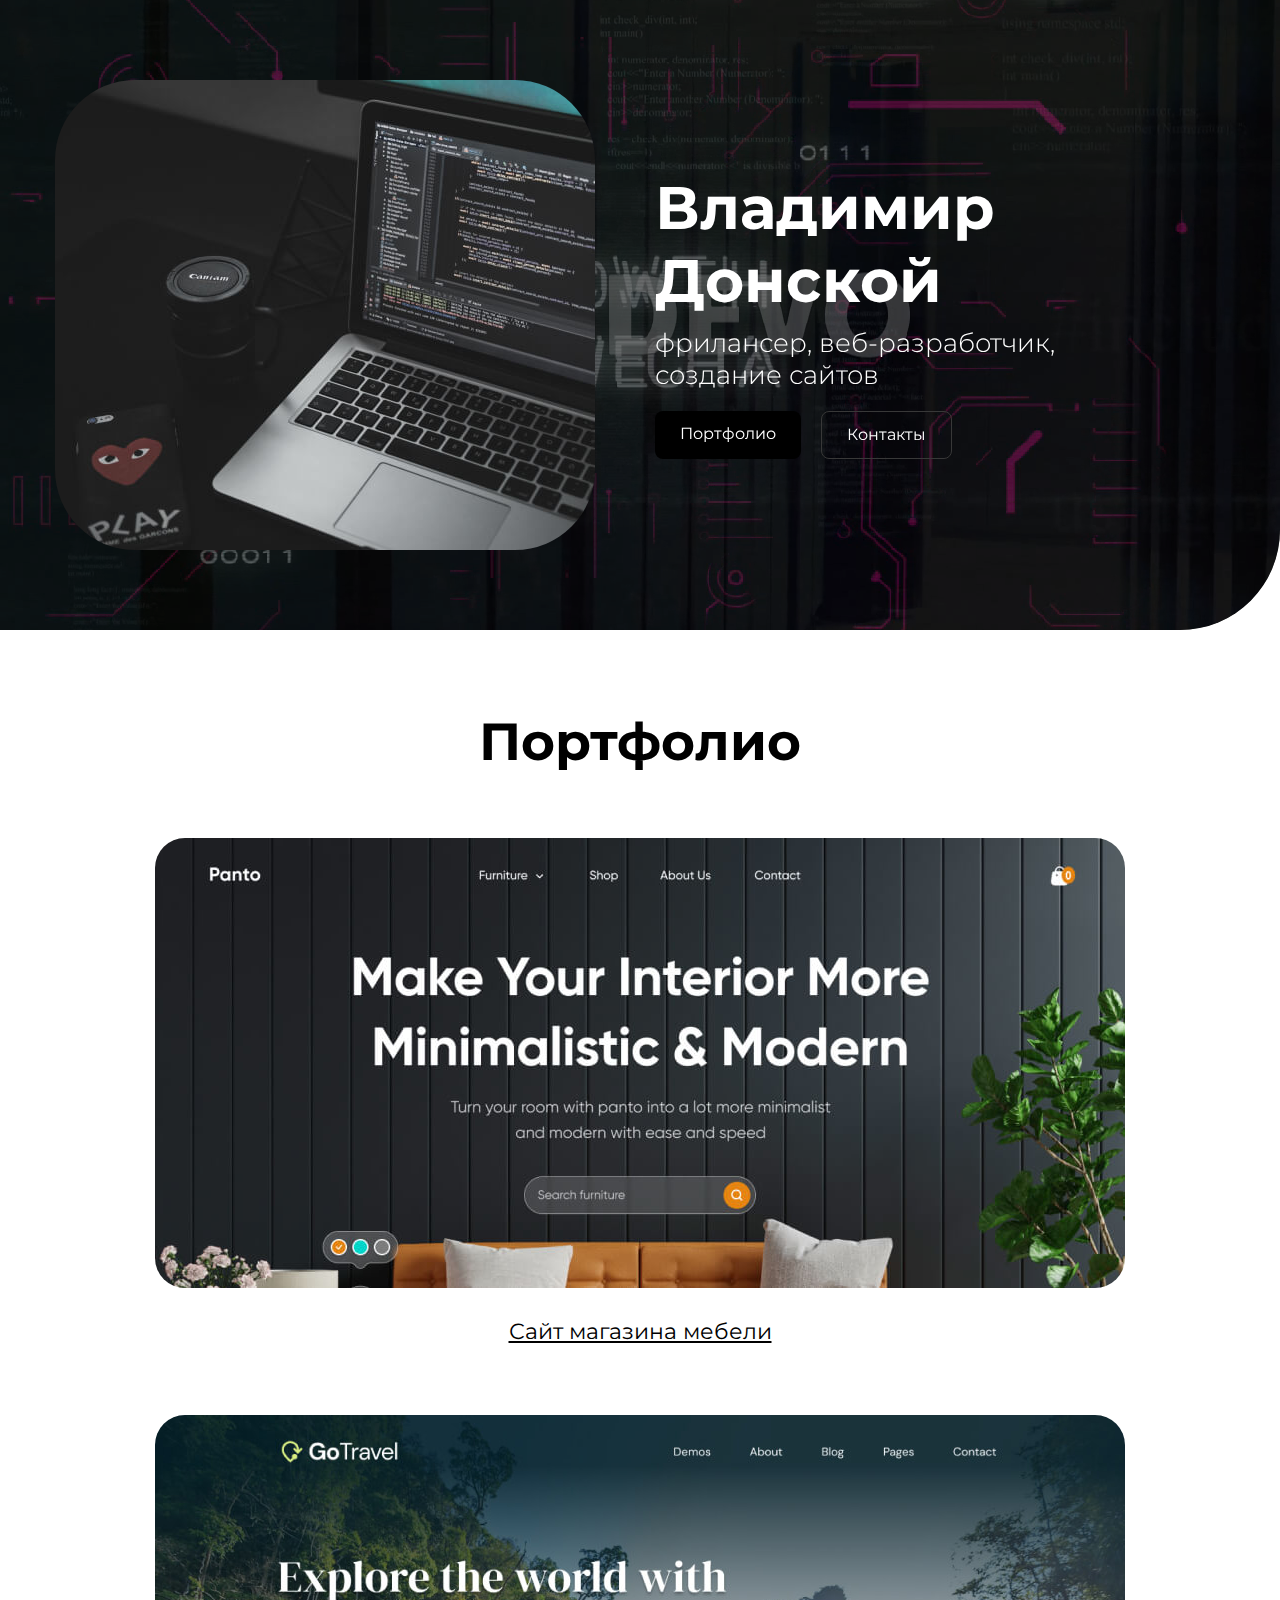
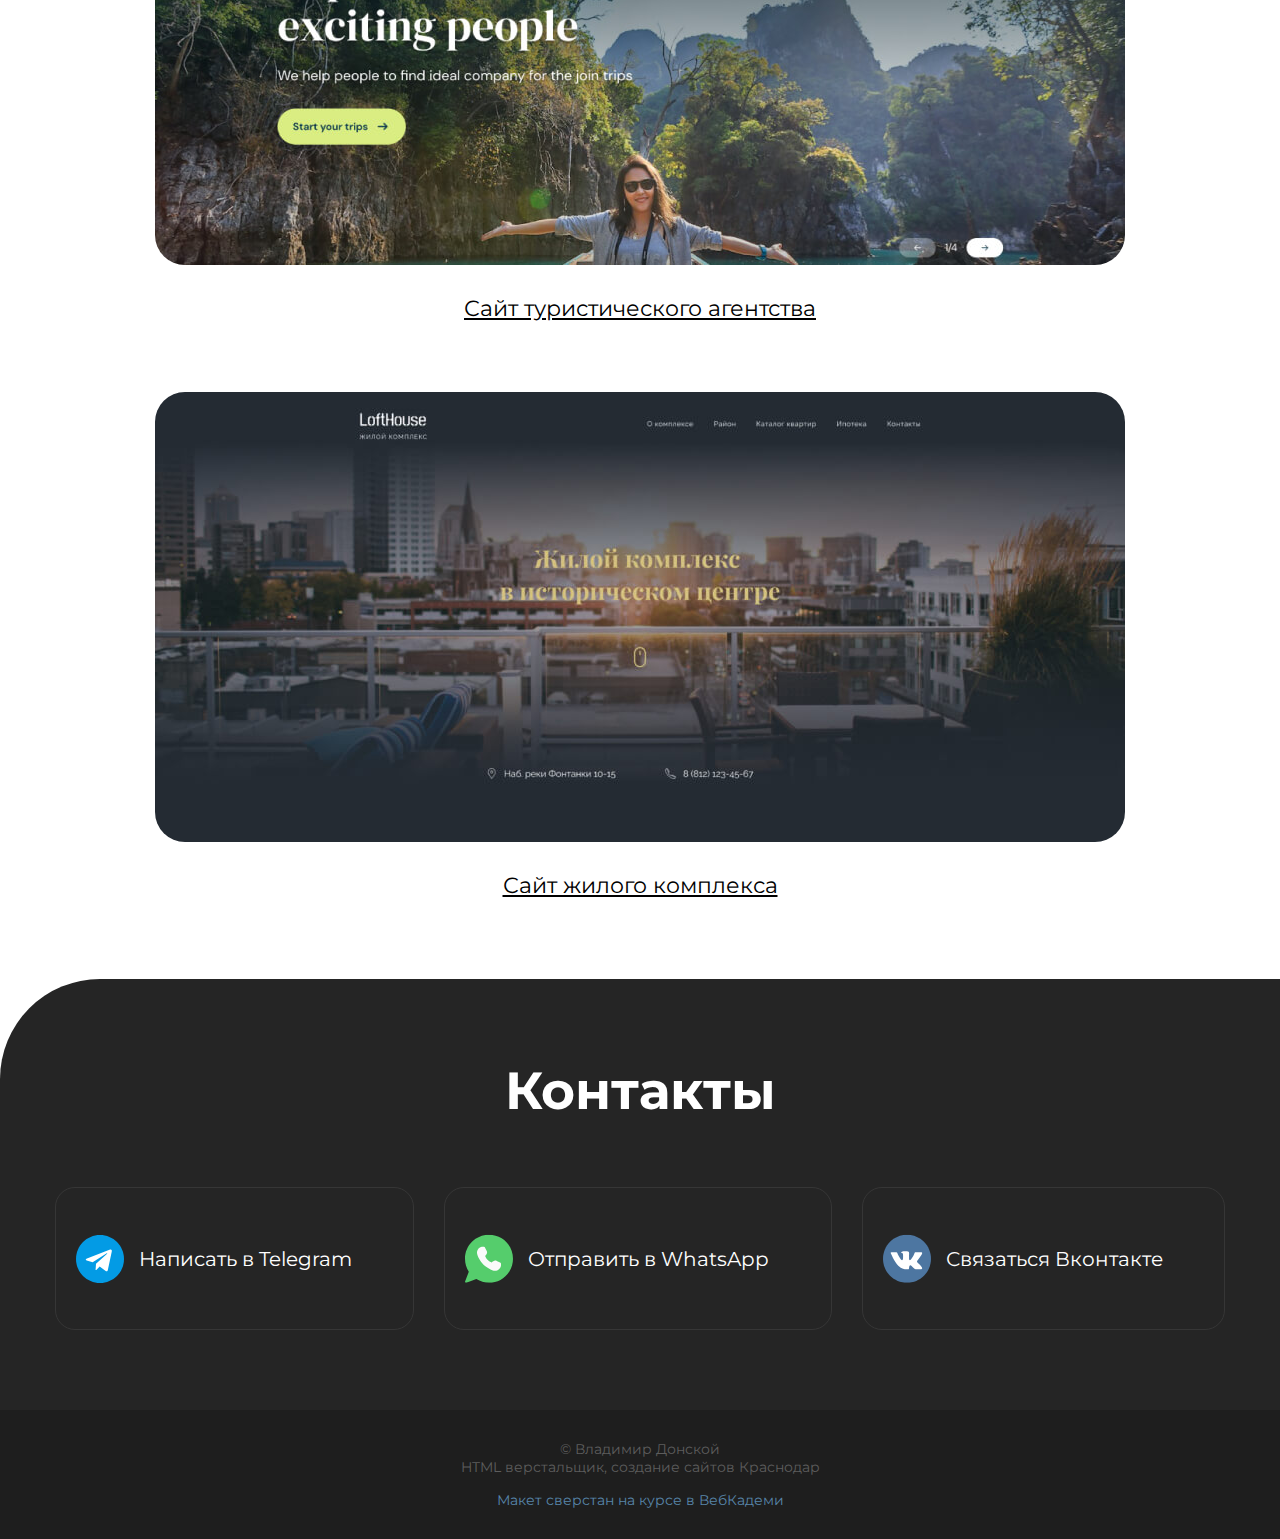
<file: index.html>
<!DOCTYPE html>
<html lang="ru">
    <head>
        <meta charset="UTF-8" />
        <meta name="viewport" content="width=device-width, initial-scale=1.0" />
        <title>Portfolio</title>
        <link rel="stylesheet" href="./css/reset.css" />
        <link rel="stylesheet" href="./css/main.css" />
        <link rel="stylesheet" href="./css/media.css" />

        <link
            rel="icon"
            type="image/x-icon"
            href="./img/favicons/favicon.svg"
        />
        <link
            rel="apple-touch-icon"
            sizes="180x180"
            href="./img/favicons/apple-touch-icon.png"
        />
    </head>
    <body>
        <header class="header">
            <div class="container">
                <div class="header-row">
                    <img
                        src="./img/photo.jpg"
                        srcset="./img/photo@2x.jpg 2x"
                        alt="Photo"
                        class="header-img"
                    />
                    <div class="header-desc">
                        <h1 class="header-title">Владимир Донской</h1>
                        <p class="header-text">
                            фрилансер, веб-разработчик,<br />
                            создание сайтов
                        </p>
                        <div class="header-btns">
                            <a href="#portfolio" class="btn">Портфолио</a>
                            <a href="#contacts" class="btn-outline">Контакты</a>
                        </div>
                    </div>
                </div>
            </div>
            <video class="header-video" autoplay muted loop>
                <source
                    type="video/mp4"
                    src="./img/video/ha4292207_4137081.mov"
                />
            </video>
        </header>

        <main>
            <section class="portfolio" id="portfolio">
                <div class="container">
                    <h2 class="portfolio-title">Портфолио</h2>
                    <div class="projects">
                        <article class="project">
                            <a href="./panto.html"
                                ><img
                                    src="./img/portfolio/project-01.jpg"
                                    srcset="
                                        ./img/portfolio/project-01@2x.jpg 2x
                                    "
                                    alt="Сайт магазина мебели"
                                    class="project-img"
                            /></a>

                            <h3 class="project-title">
                                <a href="./panto.html">Сайт магазина мебели</a>
                            </h3>
                        </article>

                        <article class="project">
                            <a href="./gotravel.html"
                                ><img
                                    src="./img/portfolio/project-02.jpg"
                                    srcset="
                                        ./img/portfolio/project-02@2x.jpg 2x
                                    "
                                    alt="Сайт туристического агентства"
                                    class="project-img"
                            /></a>

                            <h3 class="project-title">
                                <a href="./gotravel.html"
                                    >Сайт туристического агентства</a
                                >
                            </h3>
                        </article>

                        <article class="project">
                            <a href="./lofthouse.html"
                                ><img
                                    src="./img/portfolio/project-03.jpg"
                                    srcset="
                                        ./img/portfolio/project-03@2x.jpg 2x
                                    "
                                    alt="Сайт жилого комплекса"
                                    class="project-img"
                            /></a>

                            <h3 class="project-title">
                                <a href="./lofthouse.html"
                                    >Сайт жилого комплекса</a
                                >
                            </h3>
                        </article>
                    </div>
                </div>
            </section>

            <section class="contacts" id="contacts">
                <div class="container">
                    <h2 class="contacts-title">Контакты</h2>

                    <div class="messangers">
                        <a
                            href="https://t.me/youraccountname"
                            target="_blank"
                            class="messanger"
                        >
                            <img
                                src="./img/icons/telegram.svg"
                                alt="Telegram"
                            />
                            Написать в Telegram</a
                        >

                        <a
                            href="https://wa.me/79051234567"
                            target="_blank"
                            class="messanger"
                        >
                            <img
                                src="./img/icons/whatsapp.svg"
                                alt="WhatsApp"
                            />
                            Отправить в WhatsApp</a
                        >

                        <a
                            href="https://vk.me/youraccountname"
                            target="_blank"
                            class="messanger"
                        >
                            <img src="./img/icons/vk.svg" alt="Вконтакте" />
                            Связаться Вконтакте</a
                        >
                    </div>
                </div>
            </section>
        </main>

        <footer class="footer">
            <div class="container">
                <div class="footer-inner">
                    <p>
                        © Владимир Донской <br />HTML верстальщик, создание
                        сайтов Краснодар
                    </p>

                    <p>
                        <a href="https://webcademy.ru/" target="_blank"
                            >Макет сверстан на курсе в ВебКадеми</a
                        >
                    </p>
                </div>
            </div>
        </footer>
    </body>
</html>
</file>
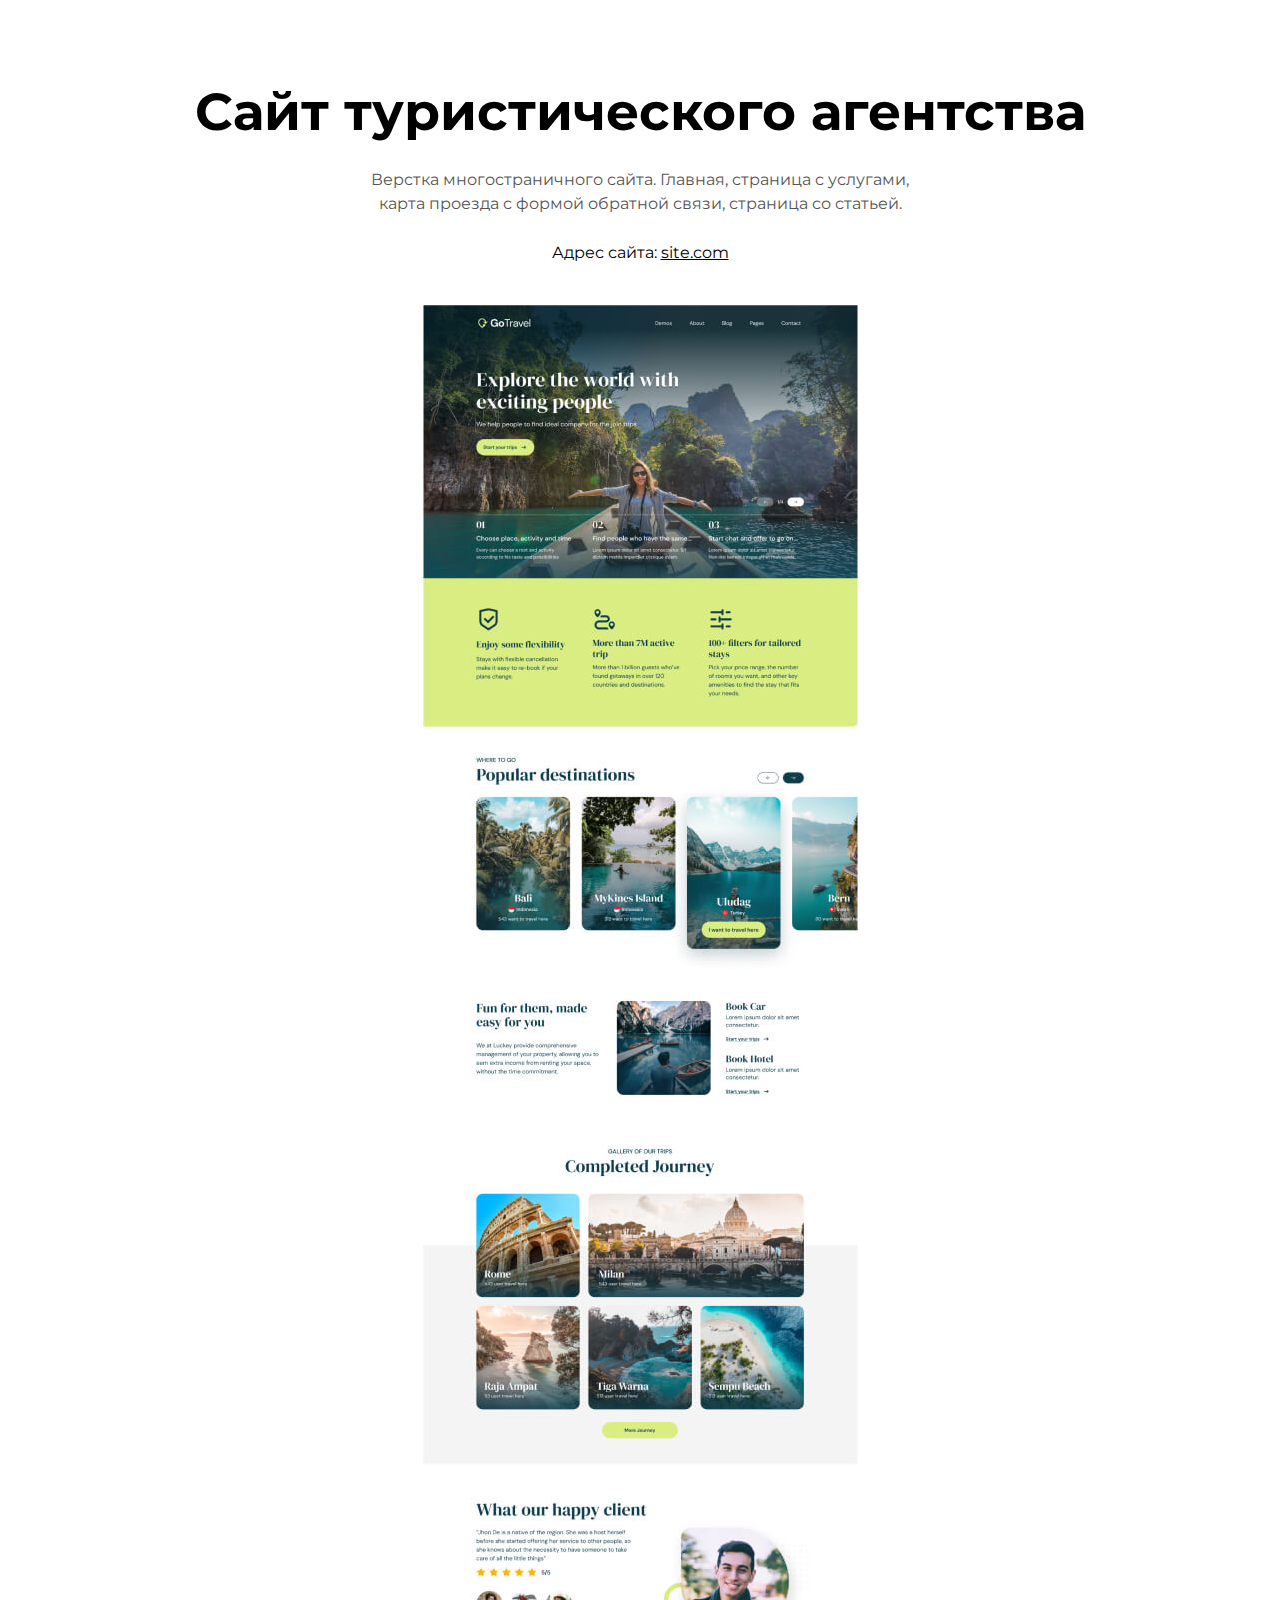
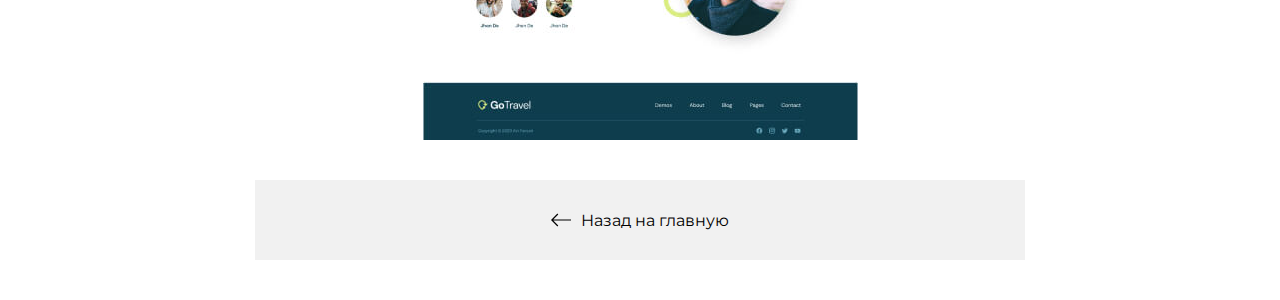
<file: gotravel.html>
<!DOCTYPE html>
<html lang="ru">
    <head>
        <meta charset="UTF-8" />
        <meta name="viewport" content="width=device-width, initial-scale=1.0" />
        <title>Сайт туристического агентства</title>
        <link rel="stylesheet" href="./css/reset.css" />
        <link rel="stylesheet" href="./css/main.css" />
        <link rel="stylesheet" href="./css/media.css" />

        <link
            rel="icon"
            type="image/x-icon"
            href="./img/favicons/favicon.svg"
        />
        <link
            rel="apple-touch-icon"
            sizes="180x180"
            href="./img/favicons/apple-touch-icon.png"
        />
    </head>
    <body>
        <article class="inner-page">
            <div class="container">
                <div class="inner-page-details">
                    <h1 class="inner-page-title">
                        Сайт туристического агентства
                    </h1>
                    <div class="inner-page-text">
                        <p>
                            Верстка многостраничного сайта. Главная, страница с
                            услугами, карта проезда с формой обратной связи,
                            страница со статьей.
                        </p>
                        <p class="inner-page-link">
                            Адрес сайта:
                            <a href="#!" target="_blank">site.com</a>
                        </p>
                    </div>
                </div>
                <img
                    class="inner-page-img"
                    src="./img/projects/project-go-travel.jpg"
                    srcset="./img/projects/project-go-travel@2x.jpg 2x"
                    alt="Сайт туристического агентства"
                />

                <a href="./index.html" class="inner-page-backlink">
                    <img src="./img/icons/arrow-left.svg" alt="Go back" />
                    Назад на главную</a
                >
            </div>
        </article>
    </body>
</html>
</file>
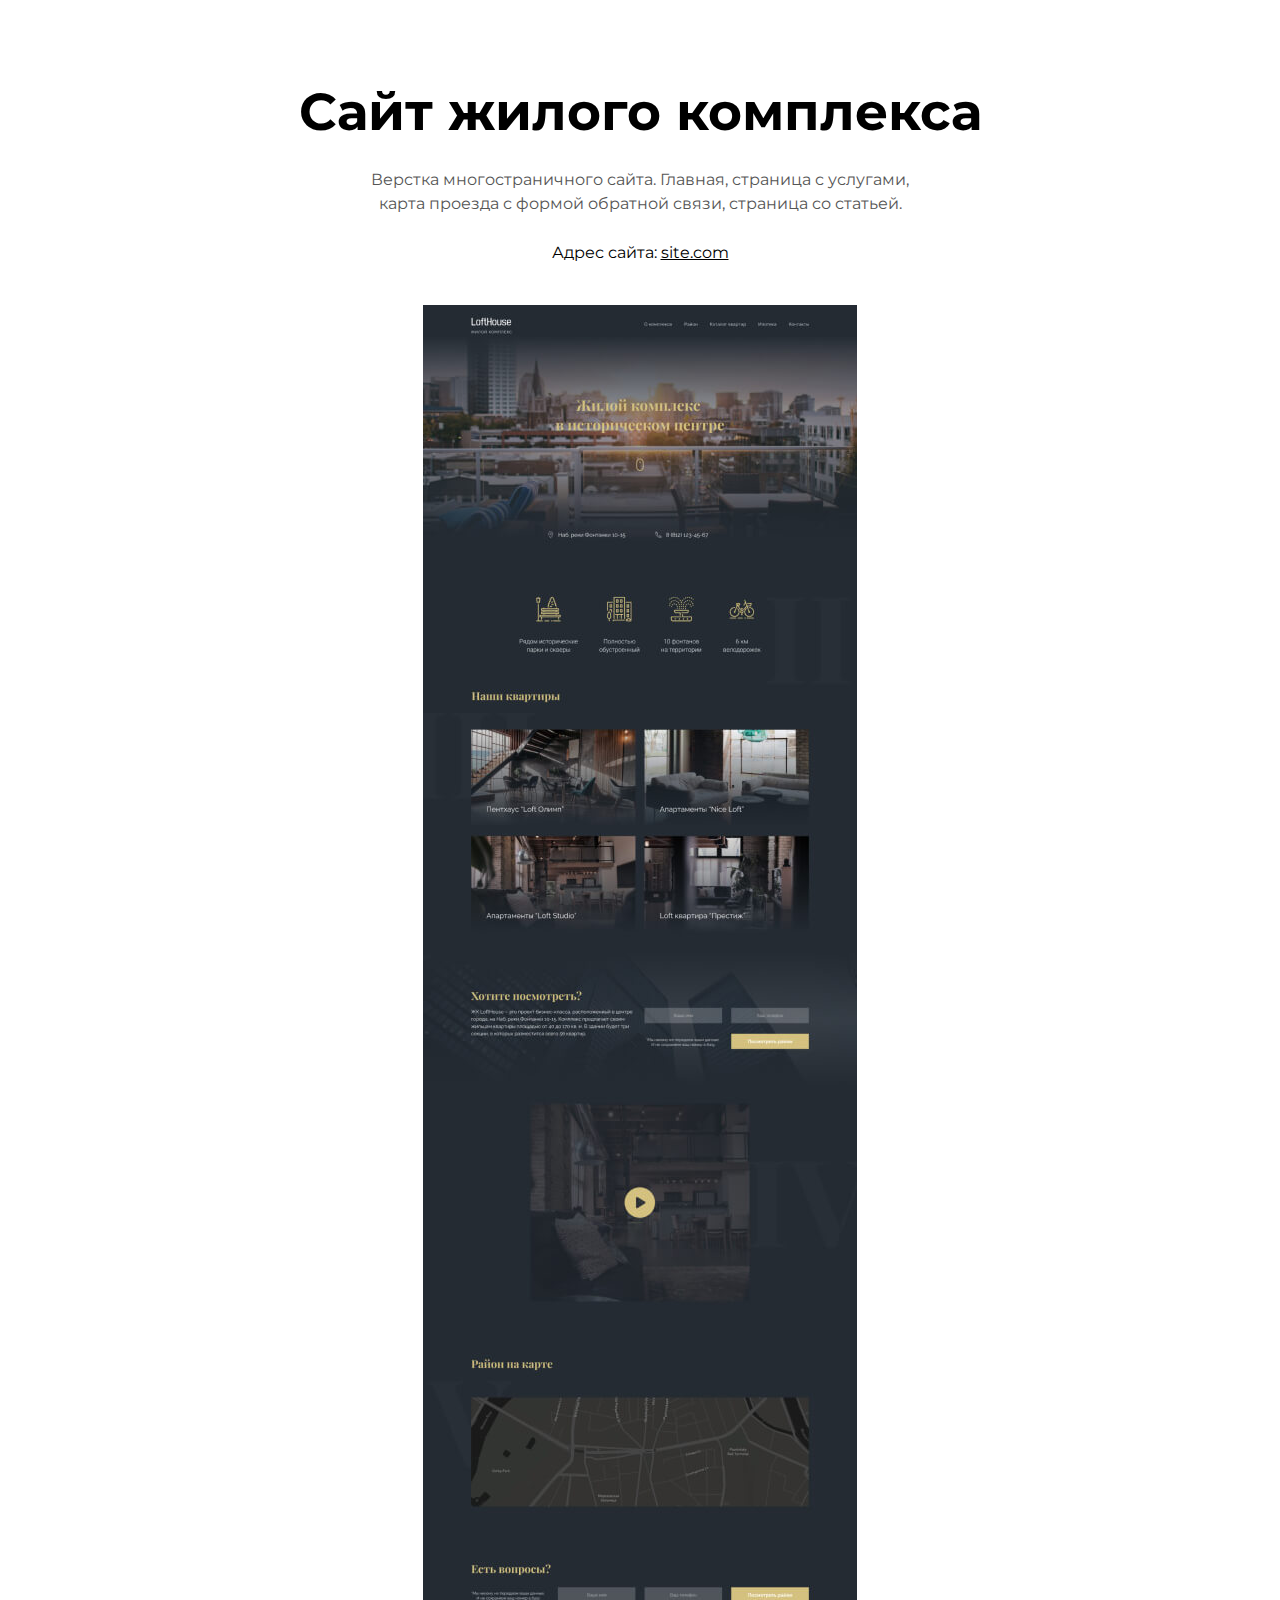
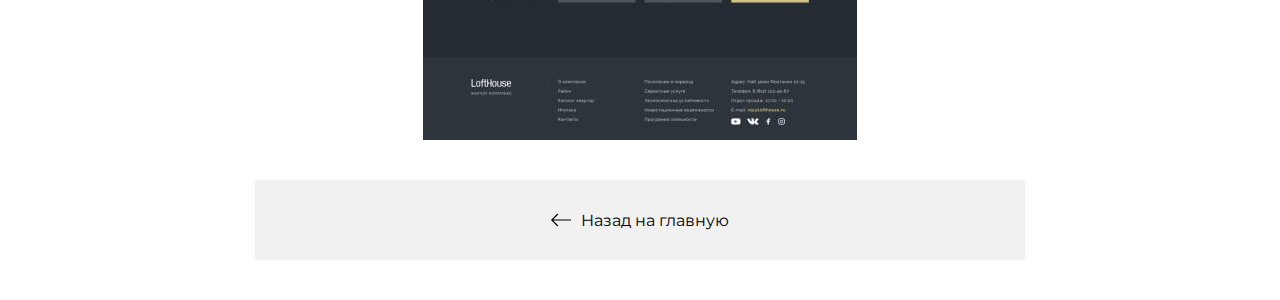
<file: lofthouse.html>
<!DOCTYPE html>
<html lang="ru">
    <head>
        <meta charset="UTF-8" />
        <meta name="viewport" content="width=device-width, initial-scale=1.0" />
        <title>Сайт жилого комплекса</title>
        <link rel="stylesheet" href="./css/reset.css" />
        <link rel="stylesheet" href="./css/main.css" />
        <link rel="stylesheet" href="./css/media.css" />

        <link
            rel="icon"
            type="image/x-icon"
            href="./img/favicons/favicon.svg"
        />
        <link
            rel="apple-touch-icon"
            sizes="180x180"
            href="./img/favicons/apple-touch-icon.png"
        />
    </head>
    <body>
        <article class="inner-page">
            <div class="container">
                <div class="inner-page-details">
                    <h1 class="inner-page-title">Сайт жилого комплекса</h1>
                    <div class="inner-page-text">
                        <p>
                            Верстка многостраничного сайта. Главная, страница с
                            услугами, карта проезда с формой обратной связи,
                            страница со статьей.
                        </p>
                        <p class="inner-page-link">
                            Адрес сайта:
                            <a href="#!" target="_blank">site.com</a>
                        </p>
                    </div>
                </div>
                <img
                    class="inner-page-img"
                    src="./img/projects/project-lofthouse.jpg"
                    srcset="./img/projects/project-lofthouse@2x.jpg 2x"
                    alt="Сайт жилого комплекса"
                />

                <a href="./index.html" class="inner-page-backlink">
                    <img src="./img/icons/arrow-left.svg" alt="Go back" />
                    Назад на главную</a
                >
            </div>
        </article>
    </body>
</html>
</file>
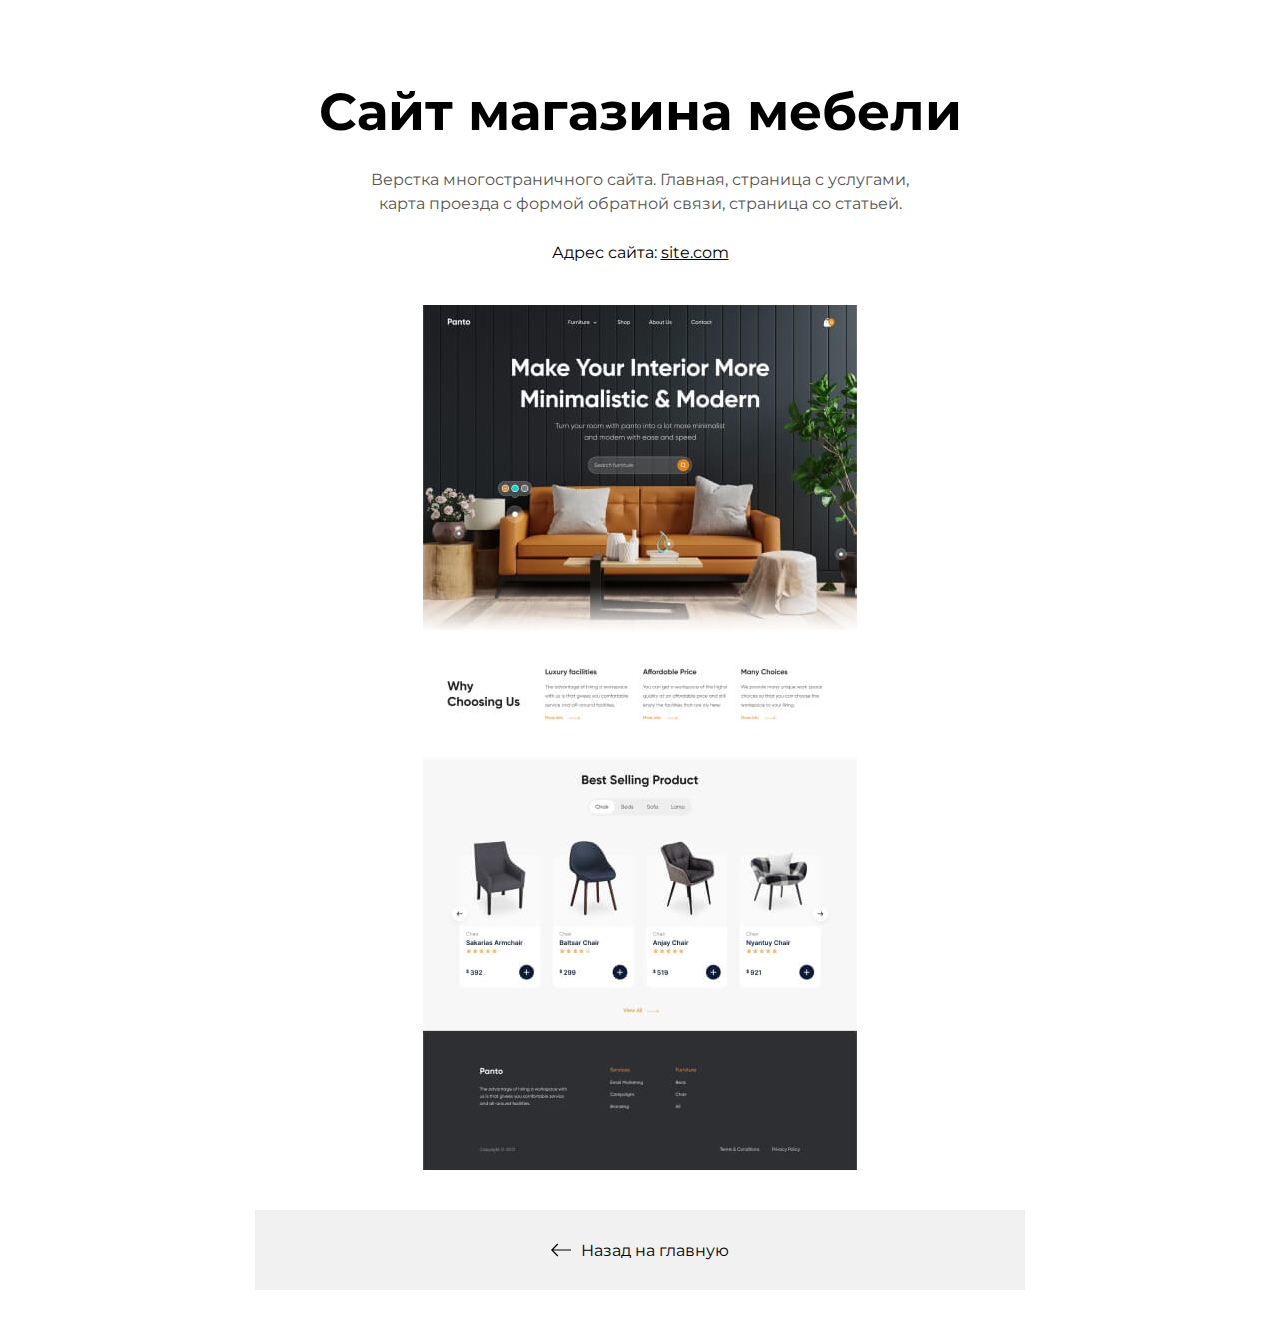
<file: panto.html>
<!DOCTYPE html>
<html lang="ru">
    <head>
        <meta charset="UTF-8" />
        <meta name="viewport" content="width=device-width, initial-scale=1.0" />
        <title>Сайт магазина мебели</title>
        <link rel="stylesheet" href="./css/reset.css" />
        <link rel="stylesheet" href="./css/main.css" />
        <link rel="stylesheet" href="./css/media.css" />

        <link
            rel="icon"
            type="image/x-icon"
            href="./img/favicons/favicon.svg"
        />
        <link
            rel="apple-touch-icon"
            sizes="180x180"
            href="./img/favicons/apple-touch-icon.png"
        />
    </head>
    <body>
        <article class="inner-page">
            <div class="container">
                <div class="inner-page-details">
                    <h1 class="inner-page-title">Сайт магазина мебели</h1>
                    <div class="inner-page-text">
                        <p>
                            Верстка многостраничного сайта. Главная, страница с
                            услугами, карта проезда с формой обратной связи,
                            страница со статьей.
                        </p>
                        <p class="inner-page-link">
                            Адрес сайта:
                            <a href="#!" target="_blank">site.com</a>
                        </p>
                    </div>
                </div>
                <img
                    class="inner-page-img"
                    src="./img/projects/project-panto-full.jpg"
                    srcset="./img/projects/project-panto-full@2x.jpg 2x"
                    alt="Сайт магазина мебели"
                />

                <a href="./index.html" class="inner-page-backlink">
                    <img src="./img/icons/arrow-left.svg" alt="Go back" />
                    Назад на главную</a
                >
            </div>
        </article>
    </body>
</html>
</file>
<file: css/main.css>
@import url('https://fonts.googleapis.com/css2?family=Montserrat:ital,wght@0,100..900;1,100..900&display=swap');

/* Base */

html {
    scroll-behavior: smooth;
}

body {
    font-family: 'Montserrat', sans-serif;
    font-optical-sizing: auto;
    font-weight: 400;
    font-style: normal;
}

.container {
    max-width: 1200px;
    margin: 0 auto;
    padding: 0 15px;
}

/* Header */

.header {
    position: relative;
    overflow: hidden;

    padding-top: 80px;
    padding-bottom: 80px;

    border-bottom-right-radius: 100px;
    /* background-color: #252525; */
    /* background: #252525 linear-gradient(158deg, #2f2f2f 0%, #202020 100%); */
    background-color: #000;
    color: #fff;
}

.header .container {
    position: relative;
    z-index: 9;
}

.header-video {
    position: absolute;
    left: 0;
    top: 0;
    width: 100%;
    height: 100%;
    object-fit: cover;
    object-position: center;
    border-bottom-right-radius: 100px;

    opacity: 0.5;
}

.header-row {
    display: flex;
    align-items: center;
    column-gap: 60px;
}

.header-img {
    border-radius: 80px;
}

.header-title {
    margin-bottom: 10px;
    font-weight: 700;
    font-size: 60px;
}

.header-text {
    margin-bottom: 20px;
    font-size: 26px;
    font-weight: 300;
}

.header-btns {
    display: flex;
    column-gap: 20px;
}

.btn {
    height: 48px;
    padding-top: 15px;
    padding-left: 25px;
    padding-right: 25px;

    background-color: #000;
    border-radius: 8px;

    color: #fff;
    line-height: 1;
    transition: all 0.2s ease-in;
}

.btn:hover {
    background-color: #1782cf;
}

.btn-outline {
    height: 48px;
    padding-top: 15px;
    padding-left: 25px;
    padding-right: 25px;

    border: 1px solid #383838;
    border-radius: 8px;

    color: #fff;
    line-height: 1;

    transition: all 0.2s ease-in;
}

.btn-outline:hover {
    border-color: #1782cf;
}

/* Портфолио */

.portfolio {
    padding: 80px 0;
}

.portfolio-title {
    margin-bottom: 65px;
    font-size: 52px;
    font-weight: 700;
    text-align: center;
}

.projects {
    display: flex;
    flex-direction: column;
    row-gap: 70px;
    align-items: center;
}

.project {
    text-align: center;
}

.project-img {
    margin-bottom: 30px;
    border-radius: 30px;

    transition: opacity 0.2s ease-in;
}

.project-img:hover {
    opacity: 0.8;
}

.project-title {
    font-size: 22px;
}

.project-title a {
    color: #000000;
    text-decoration: underline;
}

/* Контакты */

.contacts {
    padding: 80px 0;
    border-top-left-radius: 100px;
    background-color: #252525;
    color: #fff;
}

.contacts-title {
    margin-bottom: 65px;
    font-size: 52px;
    font-weight: 700;
    text-align: center;
}

.messangers {
    display: flex;
    flex-wrap: wrap;
    column-gap: 30px;
    row-gap: 30px;
}

.messanger {
    flex-grow: 1;

    display: flex;
    column-gap: 15px;
    align-items: center;

    padding: 46px 20px;
    border-radius: 20px;
    border: 1px solid #363636;

    color: #fff;
    font-size: 20px;

    transition: background-color 0.2s ease-in;
}

.messanger:hover {
    background-color: #1e1e1e;
}

/* Footer */

.footer {
    padding: 30px 0;
    background-color: #1e1e1e;

    color: #5d5d5d;
}

.footer a {
    color: #5886ab;
}

.footer-inner {
    font-size: 14px;
    text-align: center;
}

.footer-inner p + p {
    margin-top: 15px;
}

/* Inner page  */

.inner-page {
    padding: 80px 0 40px;
}

.inner-page-details {
    display: flex;
    flex-direction: column;
    row-gap: 25px;
    align-items: center;

    margin-bottom: 40px;
    text-align: center;
}

.inner-page-title {
    font-size: 52px;
    font-weight: 700;
}

.inner-page-text {
    max-width: 570px;

    display: flex;
    flex-direction: column;
    row-gap: 25px;

    color: #555555;
    line-height: 1.5;
}

.inner-page-link {
    color: #000000;
}

.inner-page-link a {
    color: #000000;
    text-decoration: underline;
}

.inner-page-img {
    display: block;
    margin: 0 auto;
    margin-bottom: 40px;
}

.inner-page-backlink {
    max-width: 770px;
    margin: 0 auto;
    padding: 30px;

    display: flex;
    column-gap: 10px;
    align-items: center;
    justify-content: center;

    background-color: #f1f1f1;
    text-align: center;
    color: #000000;

    transition: background-color 0.2s ease-in;
}

.inner-page-backlink:hover {
    background-color: #dfdede;
}
</file>
<file: css/media.css>
@media (max-width: 1080px) {
    .header-row {
        column-gap: 30px;
    }

    .header-img {
        width: 300px;
        border-radius: 30px;
    }

    .header-title {
        font-size: 52px;
    }

    .header-text {
        font-size: 22px;
    }

    .portfolio-title {
        font-size: 42px;
    }

    .contacts-title {
        font-size: 42px;
    }

    .inner-page-title {
        font-size: 42px;
    }
}

@media (max-width: 767px) {
    .header {
        padding-top: 20px;
        padding-bottom: 40px;
        border-bottom-right-radius: 60px;
    }

    .header-video {
        border-bottom-right-radius: 60px;
    }

    .header-row {
        flex-direction: column;
        align-items: flex-start;
        row-gap: 20px;
    }

    .header-img {
        max-width: 100%;
        width: auto;
    }

    .header-title {
        font-size: 32px;
    }

    .header-text {
        font-size: 18px;
    }

    /* Btns */
    .btn,
    .btn-outline {
        height: 42px;
        padding: 12px 15px 0;
    }

    /* Portfolio */

    .portfolio {
        padding: 40px 0;
    }

    .portfolio-title {
        margin-bottom: 30px;
        font-size: 28px;
    }

    .projects {
        row-gap: 30px;
    }

    .project-img {
        margin-bottom: 20px;
        border-radius: 14px;
    }

    .portfolio-title {
        font-size: 16px;
    }

    /* Contacts */

    .contacts {
        padding: 40px 0;
        border-top-left-radius: 60px;
    }

    .contacts-title {
        margin-bottom: 30px;
        font-size: 28px;
    }

    .messangers {
        gap: 20px;
    }

    .messanger {
        padding: 32px 20px;
        border-radius: 12px;
        font-size: 16px;
    }

    /* Footer */

    .footer-inner {
        font-size: 12px;
    }

    /* Inner page */

    .inner-page {
        padding: 40px 0 20px;
    }

    .inner-page-title {
        margin-bottom: 20px;
        font-size: 28px;
    }

    .inner-page-details {
        row-gap: 20px;
        margin-bottom: 20px;
    }

    .inner-page-text {
        row-gap: 20px;
    }

    .inner-page-img {
        margin-bottom: 20px;
    }

    .inner-page-backlink {
        padding: 20px;
    }
}
</file>
